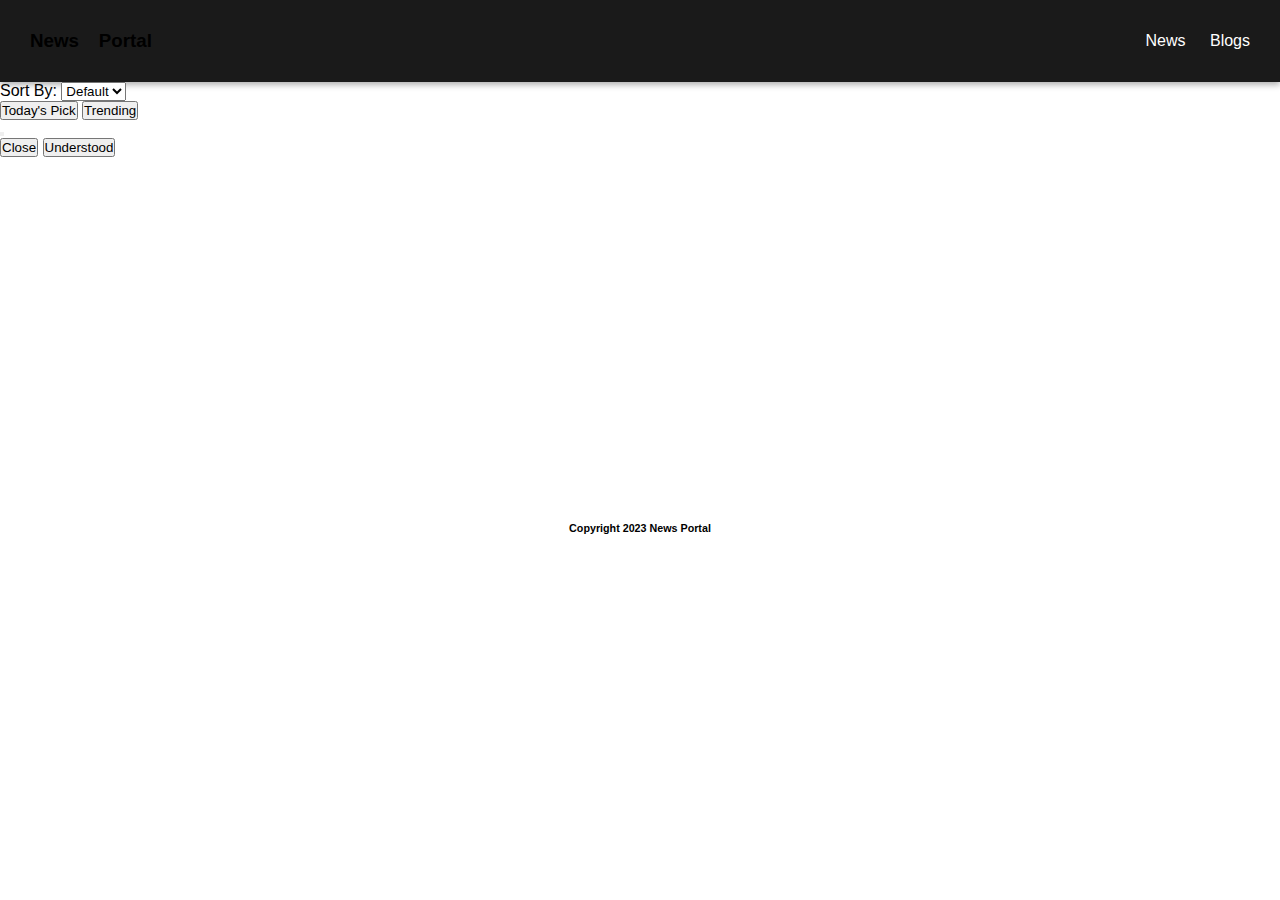
<file: News Portal Using API/index.html>
<!DOCTYPE html>
<html lang="en">

<head>
    <meta charset="UTF-8">
    <meta http-equiv="X-UA-Compatible" content="IE=edge">
    <meta name="viewport" content="width=device-width, initial-scale=1.0">
    <title>News API</title>
    <link href="https://cdn.jsdelivr.net/npm/bootstrap@5.3.0-alpha3/dist/css/bootstrap.min.css" rel="stylesheet"
        integrity="sha384-KK94CHFLLe+nY2dmCWGMq91rCGa5gtU4mk92HdvYe+M/SXH301p5ILy+dN9+nJOZ" crossorigin="anonymous">
    <link rel="stylesheet" href="https://cdnjs.cloudflare.com/ajax/libs/font-awesome/6.4.0/css/all.min.css"
        integrity="sha512-iecdLmaskl7CVkqkXNQ/ZH/XLlvWZOJyj7Yy7tcenmpD1ypASozpmT/E0iPtmFIB46ZmdtAc9eNBvH0H/ZpiBw=="
        crossorigin="anonymous" referrerpolicy="no-referrer" />
    <link rel="stylesheet" href="style.css">
</head>

<body>
    <!-- Website Logo -->
    <nav class="navbar flexRow">
        <div id="logo" class="logo d-flex ">
            <h3 class="bg-warning mx-2 text-light" >News</h3>
            <h3 class="text-warning">Portal</h3>
        </div>
        <div id="link" class="link">
            <a href="#">News</a>
            <a href="#">Blogs</a>
        </div>
    </nav>
    
    <!-- News and feature -->
    <main>
        <div class="container">
            <!-- Categories -->
            <div class="row my-5 align-content-center justify-content-center" id="categories">

            </div>

            <!-- Aleart Box -->
            <div class="alert alert-light shadow-lg" role="alert" id="alert">

            </div>

            <!-- Sorting -->
            <div class="row justify-content-between my-5">
                <div class="col-auto">
                    <div class="input-group">
                        <label class="p-2" for="inputGroupSelect01">Sort By:</label>
                        <select class="form-select" id="inputGroupSelect01 ">
                            <option selected>Default</option>
                            <option value="1">View</option>
                        </select>
                    </div>
                </div>
                <div class="col-auto">
                    <button type="button" class="btn btn-outline-danger" id="trend">Today's Pick</button>
                    <button type="button" class="btn btn-outline-info" id="today">Trending</button>
                </div>
            </div>
            <div class="d-flex justify-content-center">
                <div class="spinner-border" role="status" id="spinner">
                  <span class="visually-hidden">Loading...</span>
                </div>
            </div>
            <!-- Cards -->
            <div class="container " id="card" >

            </div>
            <!-- Modal -->
            <div class="modal fade" id="staticBackdrop" data-bs-backdrop="static" data-bs-keyboard="false" tabindex="-1"
                aria-labelledby="staticBackdropLabel" aria-hidden="true">
                <div class="modal-dialog modal-dialog-scrollable modal-xl">
                    <div class="modal-content">
                        <div class="modal-header">
                            <!-- <h1 class="modal-title fs-5" id="staticBackdropLabel">Modal
                                title</h1> -->
                            <button type="button" class="btn-close" data-bs-dismiss="modal" aria-label="Close"></button>
                        </div>
                        <div class="modal-body " id="modalbody">
                           
                        </div>
                        <div class="modal-footer">
                            <button type="button" class="btn btn-secondary" data-bs-dismiss="modal">Close</button>
                            <button type="button" class="btn btn-primary">Understood</button>
                        </div>
                    </div>
                </div>
            </div>
        </div>
    </main>

    <!-- Last Copyright msg -->
    <footer class="shadow-lg foot">
        <div style="width: 100%;padding: 23px; display: flex; align-items: center; justify-content: center;">
            <h6 class="fs-5 text-sm-fs-6">Copyright 2023 News Portal</h6>
        </div>
    </footer>



    <script src="https://cdn.jsdelivr.net/npm/bootstrap@5.3.0-alpha3/dist/js/bootstrap.bundle.min.js"
        integrity="sha384-ENjdO4Dr2bkBIFxQpeoTz1HIcje39Wm4jDKdf19U8gI4ddQ3GYNS7NTKfAdVQSZe"
        crossorigin="anonymous"></script>
    <script src="script.js"></script>
</body>

</html>
</file>
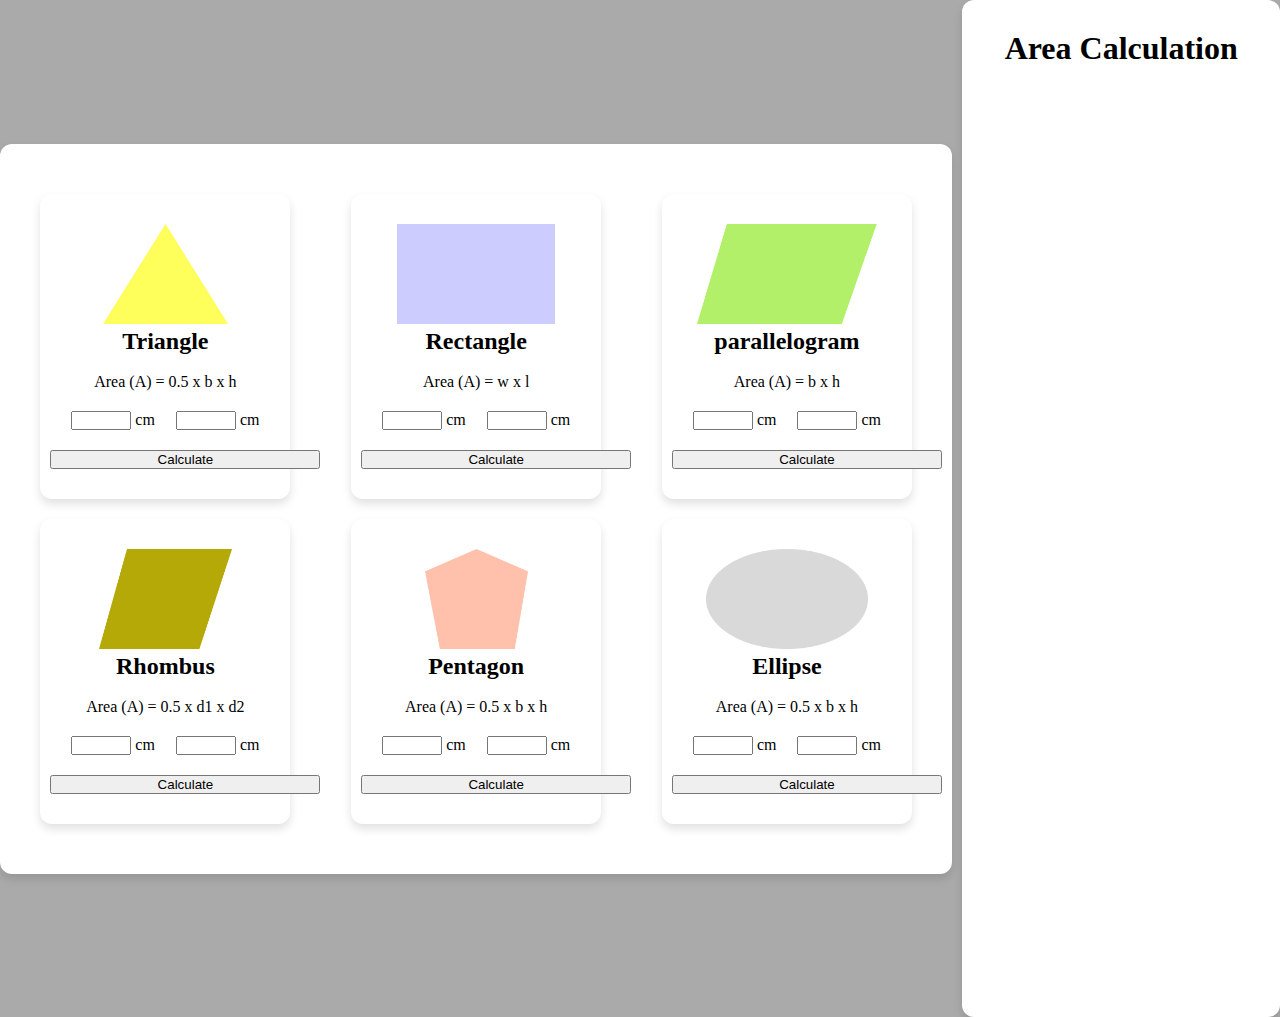
<file: Mid Exam/Dom/index.html>
<!DOCTYPE html>
<html lang="en" dir="ltr">

<head>
  <meta charset="UTF-8">
  <title> html for mid </title>
  <link rel="stylesheet" href="style.css">
  
</head>

<body>

  <section>
    <div class="left-box">
      <div class="left-left-box">
        <div class="box">
          <img src="./images/triangle.png">
          <h2>Triangle</h2><br>
          <p>Area (A) = 0.5 x b x h</p>
          <div class="inputfield">
            <div >
              <input type="number" id="num1">
              <label>cm</label>
            </div>
            <div>
              <input type="number" id="num2">
              <label>cm</label>
            </div>
          </div>
          <!-- <button onclick="calculate('triangle',num1,num2)">Calculate</button> -->
          <button onclick="triangle('num1','num2')">Calculate</button>
        </div>

        <div class="box">
          <img src="./images/rhombus.png">
          <h2>Rhombus</h2><br>
          <p>Area (A) = 0.5 x d1 x d2</p>
          <div class="inputfield">
            <div >
              <input type="number" id="num1">
              <label>cm</label>
            </div>
            <div>
              <input type="number" id="num2">
              <label>cm</label>
            </div>
          </div>
          <button onclick="rectangle('num1','num2')">Calculate</button>
        </div>
      </div>

      <div class="left-left-box">
        <div class="box">
          <img src="./images/rectangle.png">
          <h2>Rectangle</h2><br>
          <p>Area (A) = w x l</p>
          <div class="inputfield">
            <div >
              <input type="number" id="num3">
              <label>cm</label>
            </div>
            <div>
              <input type="number" id="num4">
              <label>cm</label>
            </div>
          </div>
          <!-- <button onclick="rectangle('rectangle',num3,num4)">Calculate</button> -->
          <button onclick="rectangle('num3','num4')">Calculate</button>

        </div>
  
        <div class="box">
          <img src="./images/pentagon.png">
          <h2>Pentagon</h2><br>
          <p>Area (A) = 0.5 x b x h</p>
          <div class="inputfield">
            <div >
              <input type="number" id="num1">
              <label>cm</label>
            </div>
            <div>
              <input type="number" id="num2">
              <label>cm</label>
            </div>
          </div>
          <button>Calculate</button>
        </div>
  
        
      </div>

      <div class="left-left-box">
        <div class="box">
          <img src="./images/parallelogram.png">
          <h2>parallelogram</h2><br>
          <p>Area (A) = b x h</p>
          <div class="inputfield">
            <div >
              <input type="number" id="num1">
              <label>cm</label>
            </div>
            <div>
              <input type="number" id="num2">
              <label>cm</label>
            </div>
          </div>
          <button>Calculate</button>
        </div>
  
        <div class="box">
          <img src="./images/ellipse.png">
          <h2>Ellipse</h2><br>
          <p>Area (A) = 0.5 x b x h</p>
          <div class="inputfield">
            <div >
              <input type="number" id="num1">
              <label>cm</label>
            </div>
            <div>
              <input type="number" id="num2">
              <label>cm</label>
            </div>
          </div>
          <button>Calculate</button>
        </div>
  
      </div>
    </div>




    <div class="right-box">
      <h1>Area Calculation</h1>
      
        <h2 id="show"></h2>
        <h2 id="show1"></h2>

    </div>


  </section>



  <script src="script.js"></script>
</body>

</html>
</file>
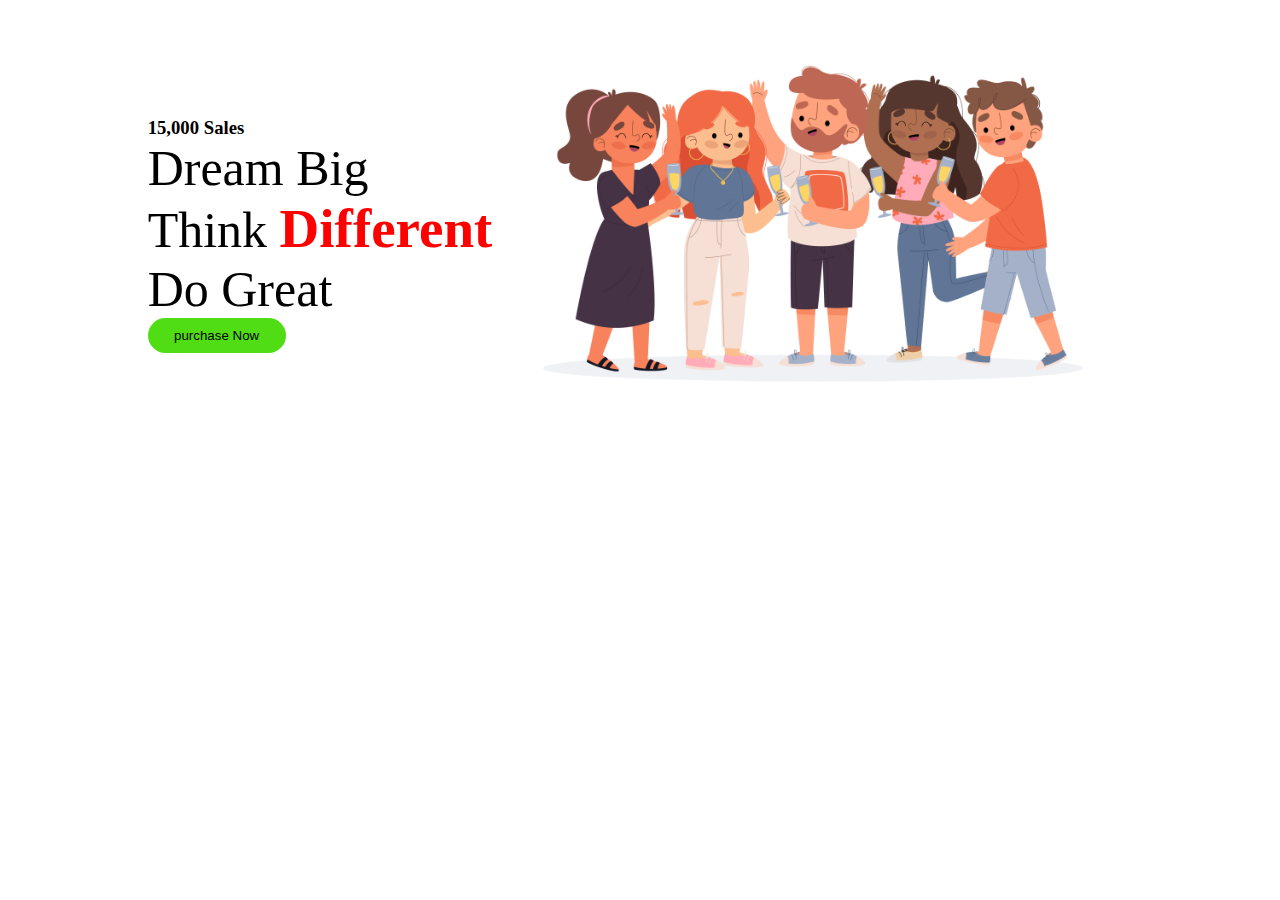
<file: Banner Section/banner.html>
<!DOCTYPE html>
<html lang="en">
<head>
    <meta charset="UTF-8">
    <meta http-equiv="X-UA-Compatible" content="IE=edge">
    <meta name="viewport" content="width=device-width, initial-scale=1.0">
    <title>Banner</title>
    <link rel="stylesheet" href="./styles/banner.css">
</head>
<body>
    <div class="container">
        <div class="left">
            <h3>15,000 Sales</h3>
            <p id="text">Dream Big <br> Think <b id="diff">Different</b> <br> Do Great</p>
            <button>purchase Now</button>
        </div>
        <div class="right">
            <img src="./assets/1.jpg">
        </div>
    </div>
    
</body>
</html>
</file>
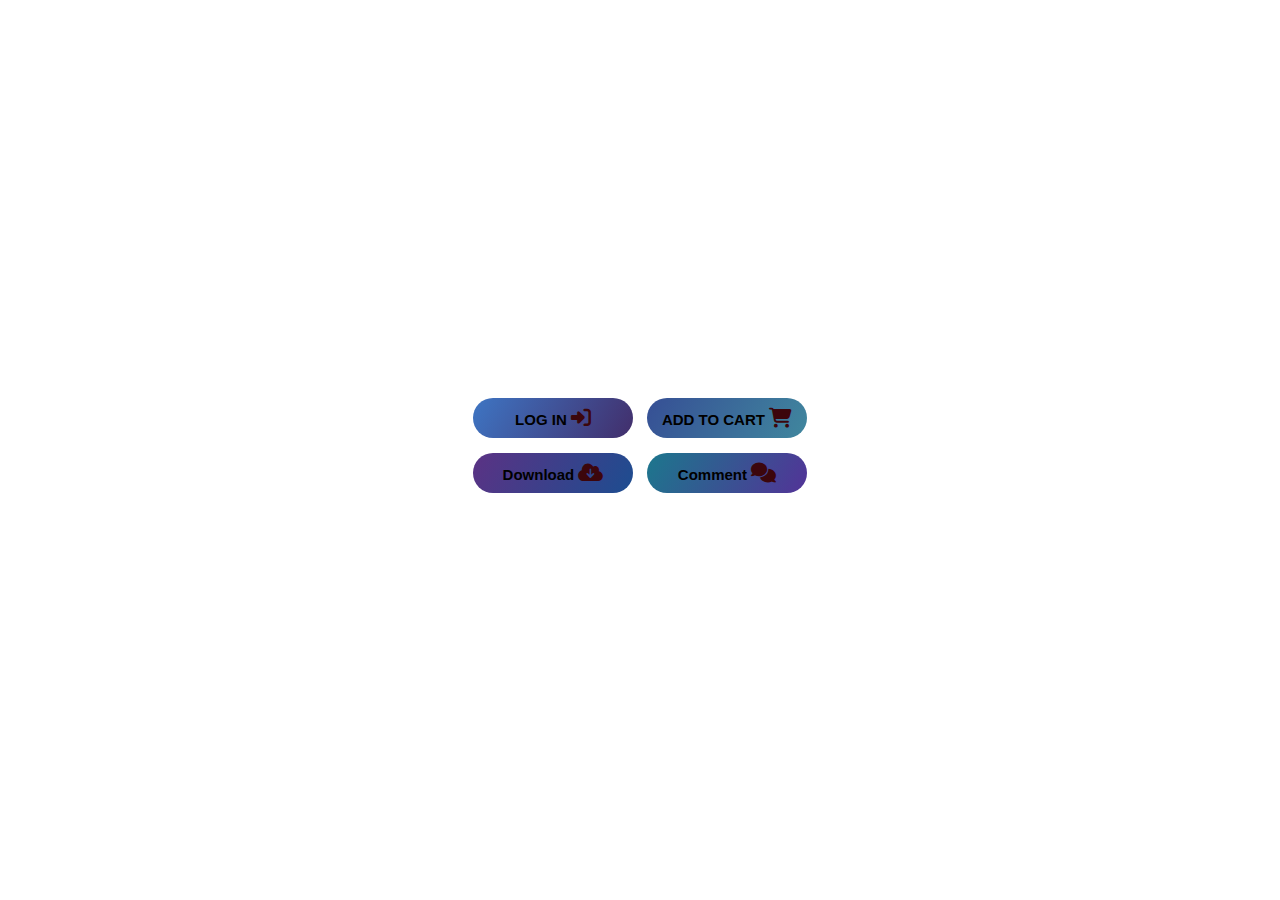
<file: Button/button.html>
<!DOCTYPE html>
<html lang="en">
<head>
    <meta charset="UTF-8">
    <meta http-equiv="X-UA-Compatible" content="IE=edge">
    <meta name="viewport" content="width=device-width, initial-scale=1.0">
    <link rel="stylesheet" href="https://cdnjs.cloudflare.com/ajax/libs/font-awesome/6.2.1/css/all.min.css">
    <title>Document</title>
    <style>
        html{
            display: grid ;
            height: 100%;
            place-items: center;
        }
        button{
            border-radius: 30px;
            border-width: 0;
            width: 160px;
            height: 40px;
            font-size: 15px;
            font-weight: bold;
        }
        .login{
            margin-bottom: 15px;
            margin-right: 10px;
            background-image: linear-gradient(120deg, rgb(62, 117, 195), rgb(66, 46, 107))
        }
        .addToCart{
            margin-bottom: 15px;
            background-image: linear-gradient(120deg, rgb(54, 79, 149), rgb(64, 135, 158))
        }
        .download{
            margin-bottom: 10px;
            margin-right: 10px;
            background-image: linear-gradient(120deg, rgb(91, 50, 132), rgb(29, 77, 144))
        }
        .comment{
            background-image: linear-gradient(120deg, rgb(28, 119, 141), rgb(82, 51, 151))
        }
        .fa-solid{
            color:rgb(60, 6, 12);
            font-size: 20px;
        }
    </style>
</head>
<body >
    <div>
        <button class="login">LOG IN <i class="fa-solid fa-right-to-bracket"></i></button>
        <button class="addToCart">ADD TO CART <i class="fa-solid fa-cart-shopping"></i></button>
    <div>
        
        <button class="download">Download <i class="fa-solid fa-cloud-arrow-down"></i></button>
        <button class="comment">Comment <i class="fa-solid fa-comments"></i></button>
    </div>
</body>
</html>
</file>
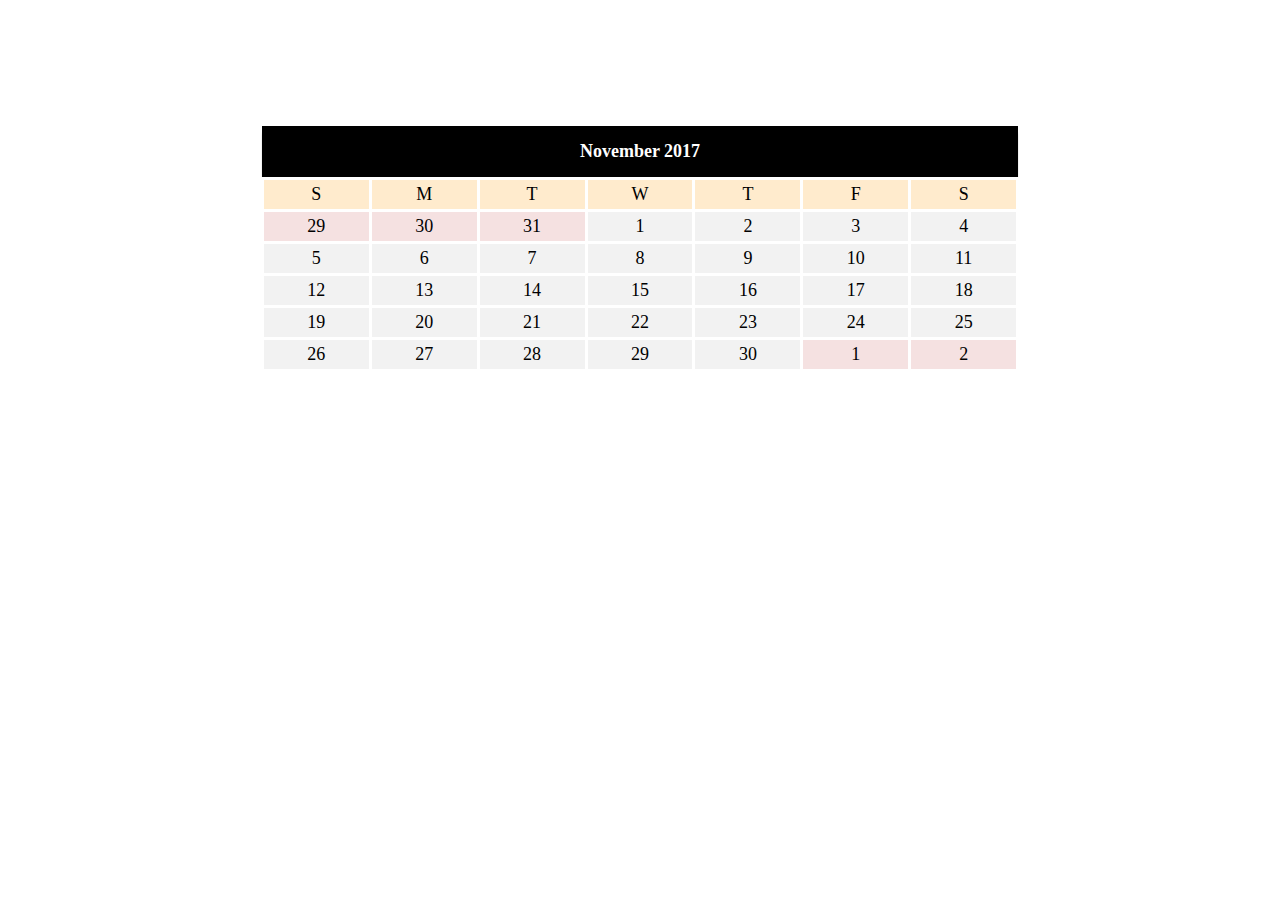
<file: Calendar/calendar.html>
<!DOCTYPE html>
<html lang="en">
<head>
    <meta charset="UTF-8">
    <meta http-equiv="X-UA-Compatible" content="IE=edge">
    <meta name="viewport" content="width=device-width, initial-scale=1.0">
    <title>CALENDAR</title>
    <link rel="stylesheet" href="./calendar.css">
    
</head>
<body>
    <div class="container">
        <table>
            <tr>
                <th colspan="7">November 2017</th>
            </tr>
            <tr class="day">
                <td>S</td>
                <td>M</td>
                <td>T</td>
                <td>W</td>
                <td>T</td>
                <td>F</td>
                <td>S</td>
            </tr>
            <tr>
                <td class="color">29</td>
                <td class="color">30</td>
                <td class="color">31</td>
                <td>1</td>
                <td>2</td>
                <td>3</td>
                <td>4</td>
            </tr>
            <tr>
                <td>5</td>
                <td>6</td>
                <td>7</td>
                <td>8</td>
                <td>9</td>
                <td>10</td>
                <td>11</td>
            </tr>
            <tr>
                <td>12</td>
                <td>13</td>
                <td>14</td>
                <td>15</td>
                <td>16</td>
                <td>17</td>
                <td>18</td>
            </tr>
            <tr>
                <td>19</td>
                <td>20</td>
                <td>21</td>
                <td>22</td>
                <td>23</td>
                <td>24</td>
                <td>25</td>
            </tr>
            <tr>
                <td>26</td>
                <td>27</td>
                <td>28</td>
                <td>29</td>
                <td>30</td>
                <td class="color">1</td>
                <td class="color">2</td>
            </tr>
    
        </table>
    </div>

</body>
</html>
</file>
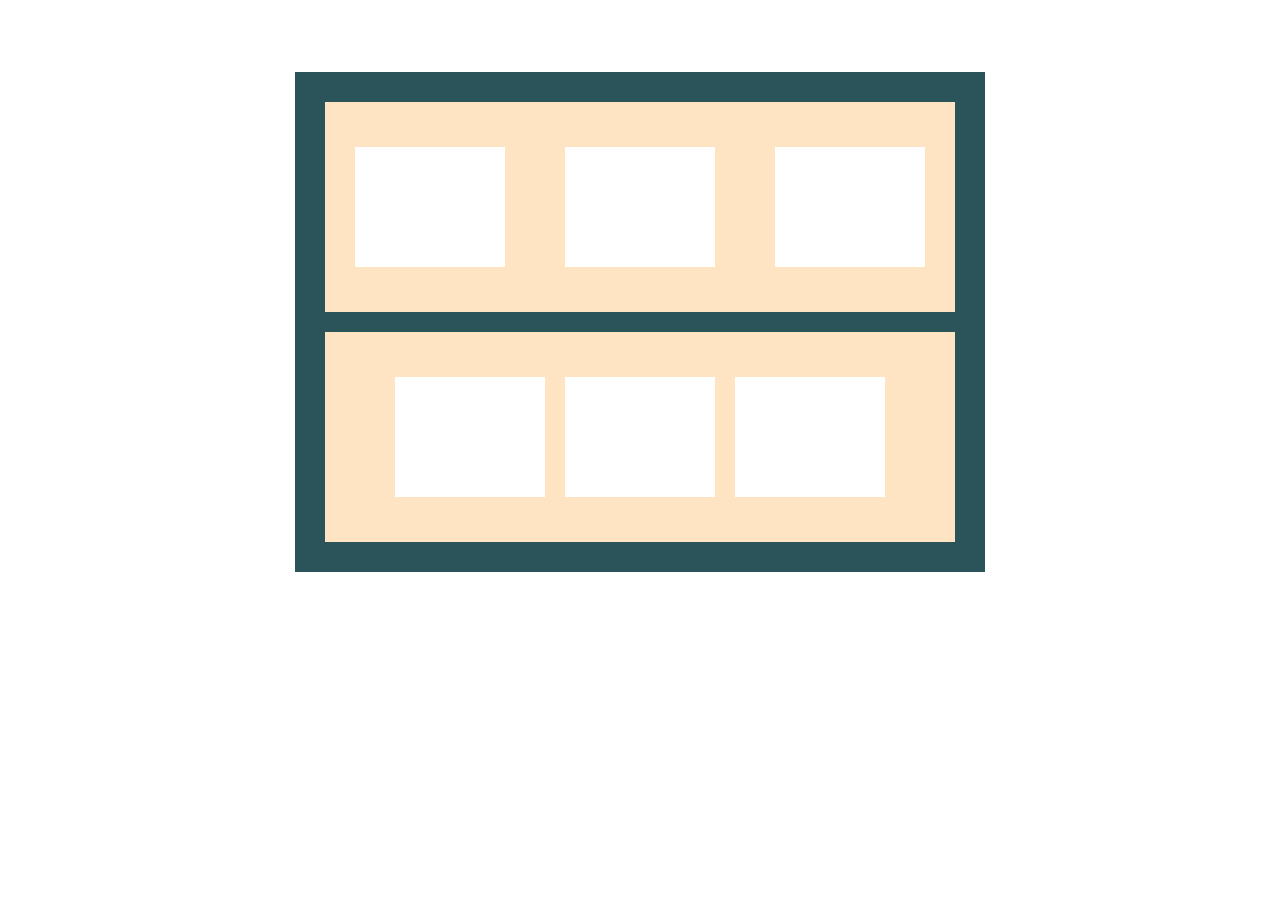
<file: Flexbox/flexbox.html>
<!DOCTYPE html>
<html lang="en">
<head>
    <meta charset="UTF-8">
    <meta http-equiv="X-UA-Compatible" content="IE=edge">
    <meta name="viewport" content="width=device-width, initial-scale=1.0">
    <title>Flexbox</title>
    <link rel="stylesheet" href="./flexbox.css">
</head>
<body>

    <div class="upper_container">

        <div class="box1"></div>
        <div class="box1"></div>
        <div class="box1"></div>

    </div>
    <div class="lower_container">

        <div class="box2"></div>
        <div class="box2"></div>
        <div class="box2"></div>

    </div>
    
</body>
</html>
</file>
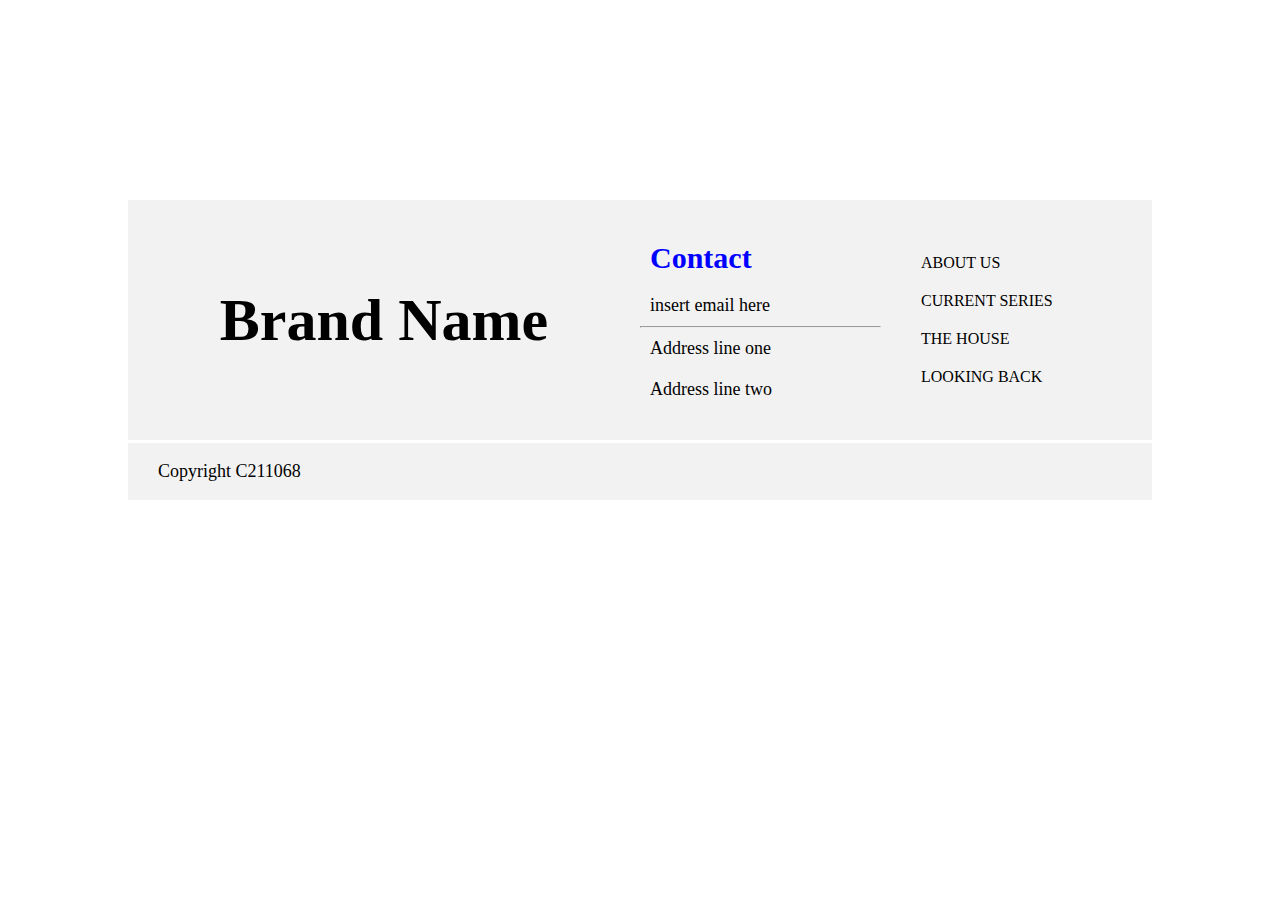
<file: Footer/footer.html>
<!DOCTYPE html>
<html lang="en">
<head>
    <meta charset="UTF-8">
    <meta http-equiv="X-UA-Compatible" content="IE=edge">
    <meta name="viewport" content="width=device-width, initial-scale=1.0">
    <title>Footer</title>
    <link rel="stylesheet" href="./styles/footer.css">
</head>
<body>
    <div class="container">
        <div class="upper-container">
            <div class="upper-left-container">
                <h1>Brand Name</h1>
            </div>
            <div class="upper-right-container">
                <div class="upper-right-container-left">
                    <h3>Contact</h3>
                    <p>insert email here</p>
                    <hr>
                    <p>Address line one</p>
                    <p>Address line two</p>
                </div>
                <div class="upper-right-container-right">
                    <ul>
                        <li>ABOUT US</li>
                        <li>CURRENT SERIES</li>
                        <li>THE HOUSE</li>
                        <li>LOOKING BACK</li>
                    </ul>
                </div>
            </div>

        </div>

        <div class="lower-container">
            <p>Copyright C211068</p>
        </div>
    </div>
</body>
</html>
</file>
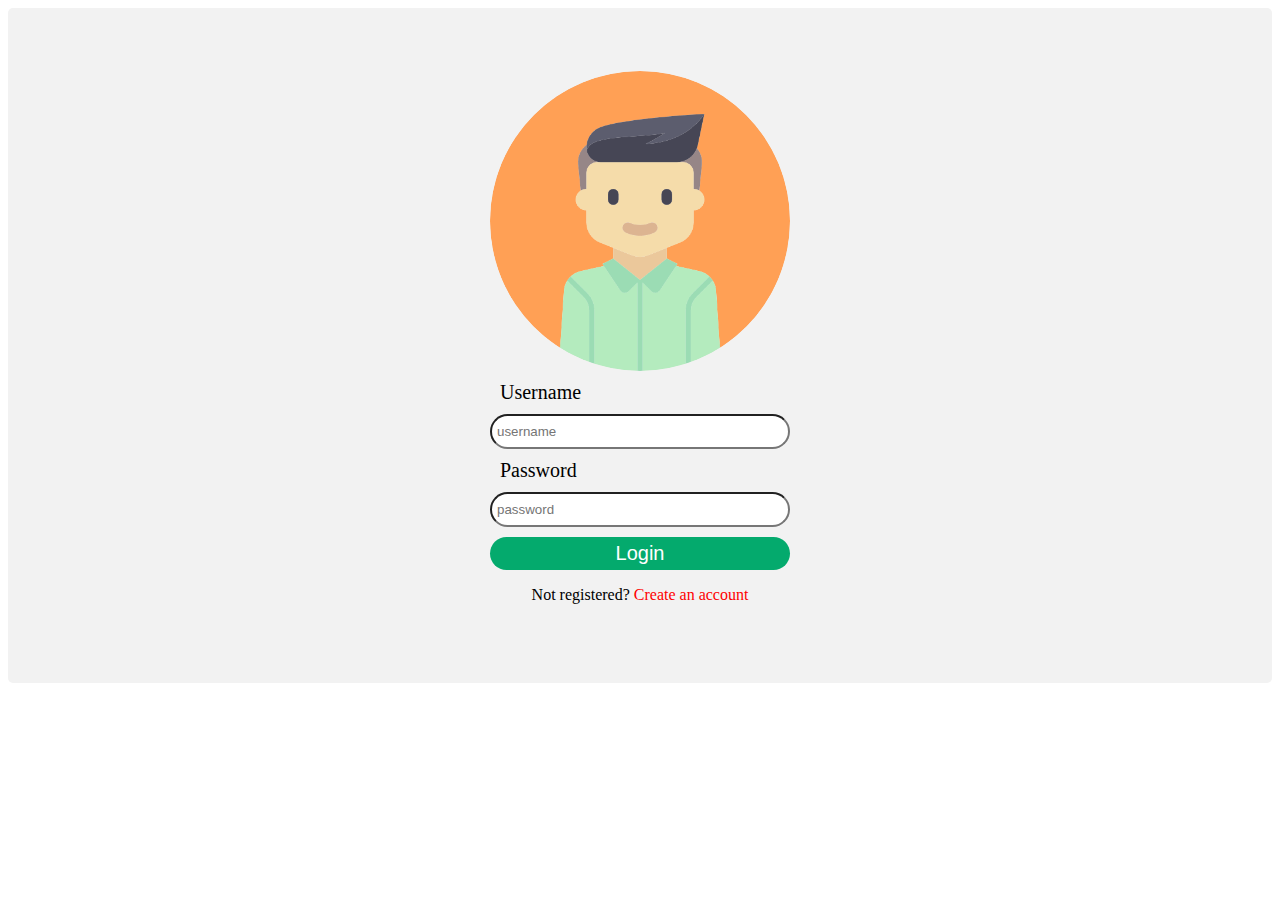
<file: Simple Form/login.html>
<!DOCTYPE html>
<html lang="en">
<head>
    <meta charset="UTF-8">
    <meta http-equiv="X-UA-Compatible" content="IE=edge">
    <meta name="viewport" content="width=device-width, initial-scale=1.0">
    <title>Login</title>
    <link rel="stylesheet" href="./styles/login.css">
</head>
<body>
    <div class="container">
        <div>
            <img src="./assets/login.png">
        </div>
        <div class="info">
            <level for="username">Username</level>
        </div>
        <div>
            <input type="text" id="username" name="username" placeholder="username">
        </div>
        <div class="info">
            <level for="password">Password</level>
        </div>
        <div>
            <input type="text" id="password" name="password" placeholder="password">
        </div>

        <input type="submit" Value="Login">
        <div id="center">
            <p>Not registered? <a href="./registration.html">Create an account </a> </p>
        </div>
    </div>

   
</body>
</html>
</file>
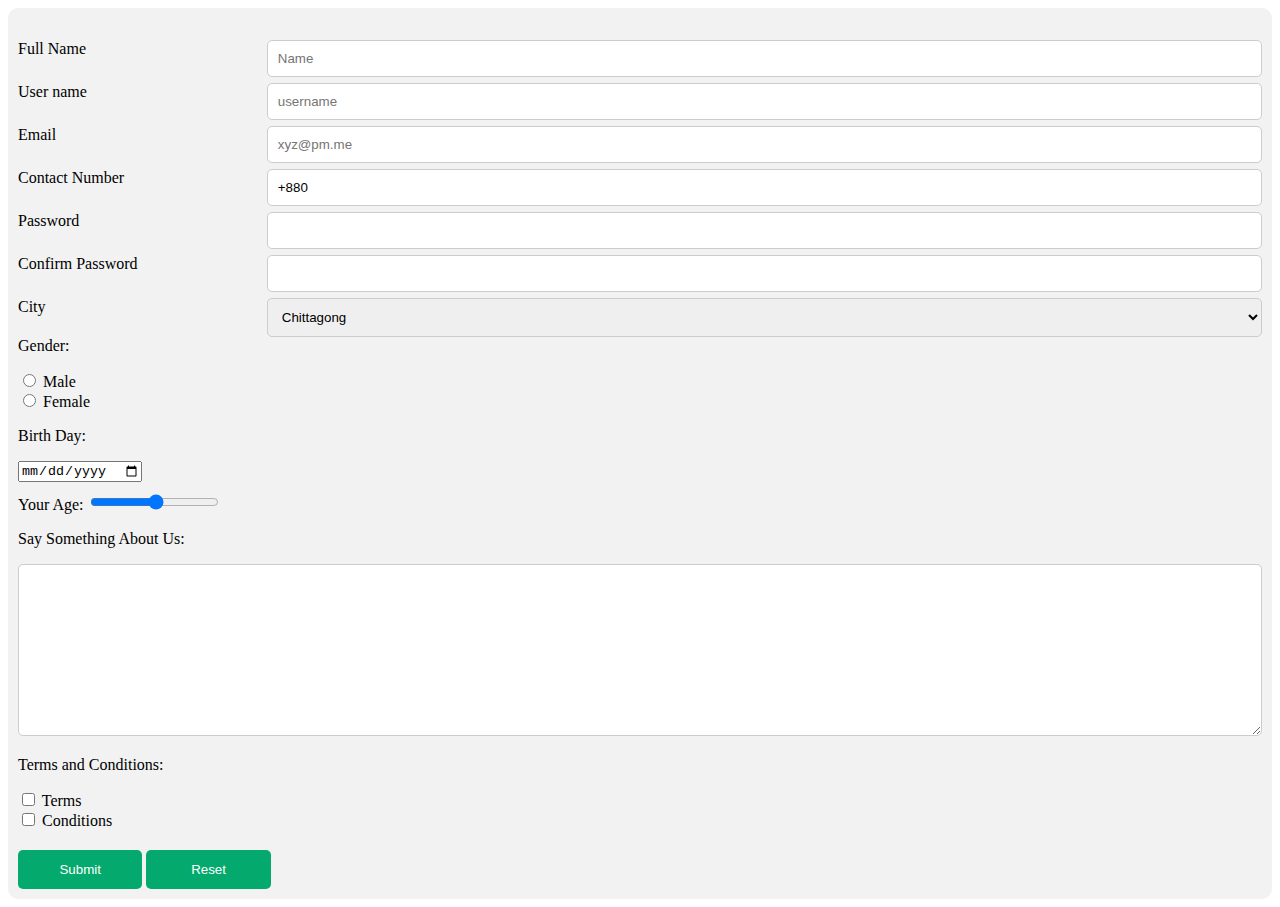
<file: Simple Form/registration.html>
<!DOCTYPE html>
<html lang="en">
<head>
    <meta charset="UTF-8">
    <meta http-equiv="X-UA-Compatible" content="IE=edge">
    <meta name="viewport" content="width=device-width, initial-scale=1.0">
    <title>Registration Form</title>
    <link rel="stylesheet" href="./styles/registration.css" />
</head>
<body>
    <div class="container">
        <form>

            <div>
                <div class="left"> <lavel for="name">Full Name</lavel> </div>
                <div class="right"> <input type="text" id="name" name="name" placeholder="Name"> </div>
            </div>

            <div>
                <div class="left"> <lavel for="uname">User name</lavel><br> </div>
                <div class="right"> <input type="text" id="uname" name="uname" placeholder="username"></div>
            </div>

            <div>
                <div class="left"> <lavel for="email">Email</lavel> </div>
                <div class="right"> <input type="text" id="email" name="email" placeholder="xyz@pm.me"></div>
            </div>

            <div>
                <div class="left"> <lavel for="number">Contact Number</lavel> </div>
                <div class="right"> <input type="text" id="number" name="Mobile Number" value="+880"> </div>
            </div>

            <div>
                <div class="left"> <lavel for="password">Password</lavel> </div>
                <div class="right"> <input type="text" id="password" name="password"> </div>
            </div>

            <div>
                <div class="left"> <lavel for="cpwd">Confirm Password</lavel> </div>
                <div class="right"> <input type="text" id="cpwd" name="password"> </div>
            </div>

            <div class="left">
                <lavel for="city">City</lavel>
            </div>

            <div class="right">
                <select id="city" name="City">
                    <option id="Chittagong"> Chittagong</option>
                    <option value="dhaka"> Dhaka</option>
                    <option value="khulna"> Khulna</option>
                    <option value="sylhet"> Sylhet</option>
                    <option value="feni"> Feni</option>
                </select>
            </div>

            <div class="space">
                <p>Gender:</p>
                <input type="radio" id="male" name="male">
                <lavel for="male">Male</lavel><br>
                <input type="radio" id="female" name="male">
                <lavel for="female">Female</lavel>
            </div>

            <div class="space">
                <p>Birth Day:</p>
                <input type="date" id="bdate" name="bdate">
            </div>

            <div class="space">
                <lavel for="age">Your Age:</lavel>
                <input type="range" id="age" name="Name" min="15" max="50">
            </div>
            
            <div>
                <p> Say Something About Us:</p>
                <textarea name="sayAboutUs" rows="10" cols="30"></textarea>
                <p>Terms and Conditions:</p>
                <input type="checkbox" id="terms" name="Terms">
                <lavel for="terms">Terms</lavel><br>
                <input type="checkbox" id="conditions" name="Conditions">
                <lavel for="conditions">Conditions</lavel>
            </div>
            
            <input type="submit" value="Submit">
            <input type="reset">

        </form>
    </div>
</body>
</html>
</file>
<file: News Portal Using API/style.css>
* {
  margin: 0;
  padding: 0;
  box-sizing: border-box;
  font-family: 'Lucida Sans', 'Lucida Sans Regular', 'Lucida Grande', 'Lucida Sans Unicode', Geneva, Verdana, sans-serif;
}

.navbar {
  background-color: #1a1a1a;
  padding: 20px;
  display: flex;
  justify-content: space-between;
  align-items: center;
  box-shadow: 0px 3px 6px rgba(0, 0, 0, 0.3);
}

.navbar.sticky {
  box-shadow: 0 2px 4px rgba(0, 0, 0, 0.1);
}

.logo {
  display: flex;
  align-items: center;
}

.logo h3 {
  margin: 0;
  padding: 10px;
}

.logo .bg-warning {
  border-radius: 50%;
  padding: 10px;
}

.link a {
  text-decoration: none;
  color: #fff;
  padding: 10px;
}

.link a:hover {
  color: #f3a952;
}

.flexRow {
  display: flex;
  flex-direction: row;
}

.flexColumn {
  display: flex;
  flex-direction: column;
}

.rating i {
  padding: 2px;
  transform: scale(1.1);
}

.out {
  position: relative;
  width: 25px;
  height: 15px;
  border: 1px solid #ccc;
  border-radius: 20px;
  margin-top: 3px;
  margin-right: 2px;
}

.in {
  position: absolute;
  top: 2px;
  left: 7px;
  width: 10px;
  height: 10px;
  border-radius: 100px;
  border: 1px solid #ccc;
}

#spinner {
  display: none;
}

.foot {
  margin-top: 38vh;
}

.category:hover {
  cursor: pointer;
  color: #e60073;
  transition: 0.2s ease-in-out;
}
</file>
<file: Mid Exam/Dom/style.css>
* {
    margin: 0;
    padding: 0;
    box-sizing: border-box;
    text-decoration: none;
    scroll-behavior: smooth;
}

section {
    display: flex;
    justify-content: space-between;
    background-color: #aaa;
}

.left-box {
    width: 75%;
    margin: auto;
    display: flex;
    justify-content: space-bet;
    border-radius: 12px;
    padding: 30px 10px;
    box-shadow: 0 5px 10px rgba(0, 0, 0, 0.12);
    background-color: #fff;

}

.left-left-box {
    margin: auto;

}

.right-box {
    width: 25%;
    height: 113vh;
    margin: auto;
    margin-left: 10px;
    border-radius: 12px;
    padding: 30px 10px;
    box-shadow: 0 5px 10px rgba(0, 0, 0, 0.12);
    background-color: #fff;
}
.right-box h1{
    text-align: center;
}
.box {
    margin: 20px 20px;
    width: 250px;
    text-align: center;
    border-radius: 12px;
    padding: 30px 10px;
    box-shadow: 0 5px 10px rgba(0, 0, 0, 0.12);
    transition: all 0.4s ease;
}


img{
    height: 100px;
}
input{
    width: 60px;
}
.inputfield{
    padding: 20px 0 20px;
    display: flex;
    justify-content: space-evenly;
}
button{
    width: 30vh;
}
</file>
<file: Banner Section/styles/banner.css>
*{
    box-sizing: border-box;
    margin: 0;
    padding: 0;
}
.container{
    display: flex;
    justify-content:center;
    align-items: center;
} 
.left{
    height: 80%;
    display: grid;
    flex-direction: column;
}
h3{
    padding-top: 40px;
}
.right{
    width: 50%;
}
img{
    width: 100%;
}
button{
    width: 40%;
    background: rgb(81, 221, 20);
    border: none;
    border-radius: 20px;
    padding: 10px 0;
}
#text{
    font-size: 50px;
}
#diff{
    color: red;
    font-size: 55px;
}
</file>
<file: Calendar/calendar.css>
*{
    box-sizing: border-box;
}
.container{
    background-color: #f2f2f2;
    margin: 10% 20% 20% 20%;
    border-radius: 10px;
    width: 60%;
}
table{
    width: 100%;
    height: 100%;
    border-collapse: collapse;
    font-size: large;
}
th{
    padding: 15px;
    background-color: black;
    color: white;
}
td{
    padding: 4px;
    border: 3px solid white;
    text-align: center;
}
.color{
    background-color: rgb(245, 225, 225);
}
.day{
    background-color: blanchedalmond;
}
</file>
<file: Flexbox/flexbox.css>
*{
    box-sizing: border-box;
}
body{
    display: grid;
    justify-content: center;
    padding-top: 5%;
}
.upper_container{
    height: 250px;
    background-color :bisque;
    border: 30px solid;
    border-bottom: 10px solid;
    border-color: rgb(43, 84, 90);
    display: flex;
    justify-content: space-between;

}
.lower_container{
    height: 250px;
    background-color :bisque;
    border: 30px solid;
    border-top: 10px solid;
    border-color: rgb(43, 84, 90);
    display: flex;
    justify-content: center;
}
.box1{
    margin: auto 30px;
    width: 150px;
    height: 120px;
    background-color: white;
}
.box2{
    margin: auto 10px;
    width: 150px;
    height: 120px;
    background-color: white;
    
}
</file>
<file: Footer/styles/footer.css>
*{
    box-sizing: border-box;
    padding: 0;
    margin: 0;
}
.container{
    width: 80%;
    margin: 200px auto;
    height: 300px;
    display: flex;
    flex-direction: column;
    justify-content: center;
    background-color: #f2f2f2;
}
.upper-container{
    display: flex;
    justify-content: space-between;
    width: 100%;
    height: 80%;

}
.upper-left-container{
    display: flex;
    align-items: center;
    width: 50%;
    justify-content: center;
    
}
.upper-right-container{
    display: flex;
    justify-content: space-between;
    align-items: center;
    width: 50%;

}
ul{
    list-style: none;
}
li{
    padding: 10px;
}
.upper-right-container-left{
    width: 50%;
}
.upper-right-container-right{
    width: 50%;
    margin-left: 30px;

}
h1{
    font-size: 60px;
    color:black;
}
h3{
    font-size: 30px;
    color: blue;
    padding: 10px;
}
hr{
    font: bolder;
}
p{
    font-size: 18px;
    padding: 10px;
}

.lower-container{
    padding-left: 20px;
    border-top: 3px solid white;
    height: 20%;
    display: flex;
    align-items: center;
}
</file>
<file: Simple Form/styles/login.css>
*{
    box-sizing: border-box;
}
.container{
    padding-top: 5%;
    padding-bottom: 5%;
    background-color: #f2f2f2;
    border-radius: 5px;
    display:grid;
    justify-content: center;
}
img{
    width: 300px;
    height: 300px;
    border-radius: 100%;
    display: block;

}
.info{
    padding: 10px;
    font-size: 20px;
}
input[type=text]{
    width: 100%;
    padding :8px 5px;
    border-radius: 20px;
}
input[type=submit]{
    width: 100%;
    margin-top: 10px;
    border: none;
    background-color: #04aa6d;
    border-radius: 20px;
    padding: 5px;
    cursor: pointer;
    color: white;
    font-size: 20px;
}
#center{
    text-align: center;
}
a{
    text-decoration: none;
    cursor: pointer;
    color: red;
}
</file>
<file: Simple Form/styles/registration.css>
*{
    box-sizing: border-box;
}
.container{
    border-radius: 10px;
    background-color: #f2f2f2;
    padding: 10px;
}
input[type=text],select,textarea{
    width: 100%;
    padding: 10px;
    border: 1px solid #ccc;
    border-radius: 5px;
}
input[type=text]:focus {
    border: 1px solid #555;
}
label{
    padding: 12px;
}
.left{
    float: left;
    width: 20%;
    margin-top: 6px;
}
.right {
    float: left;
    width: 80%;
    margin-top: 6px;
}
p{
    font: bold;
}
input[type=submit],input[type=reset]{
    background-color: #04aa6d;
    color: white;
    padding: 12px;
    border: none;
    border-radius: 5px;
    cursor: pointer;
    margin-top: 20px;
    width: 10%;
}
.space{
    margin-top: 10px;
    margin-bottom: 10px;
}
</file>
